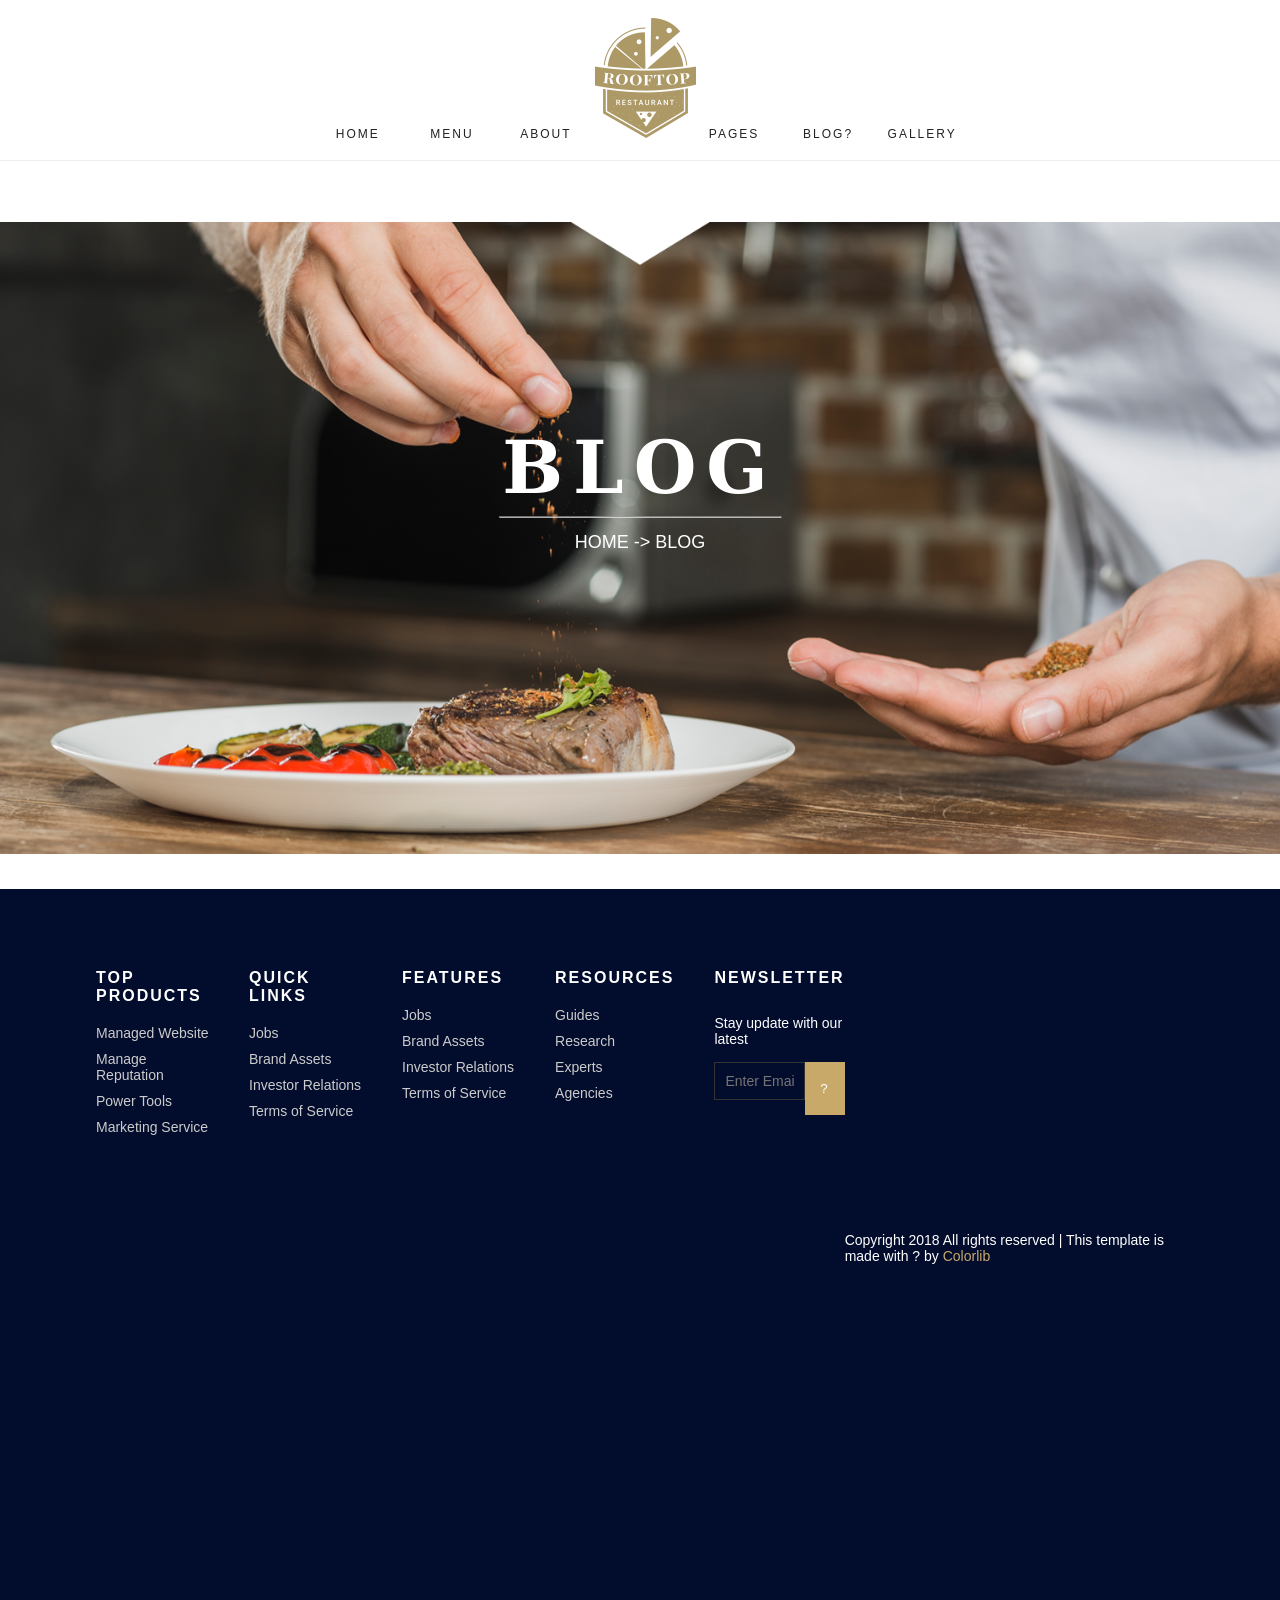
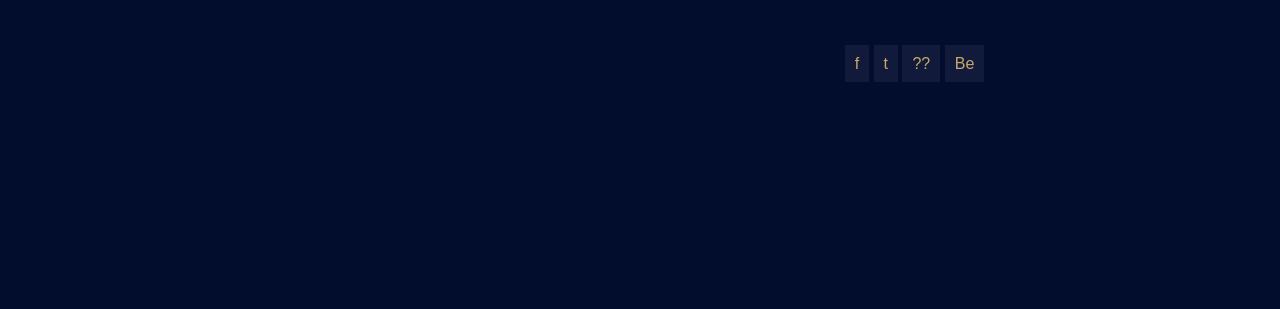
<file: blog.html>
<!DOCTYPE html>
<html lang="pt-br">
<head>
    <meta charset="UTF-8">
    <title>MENU</title>
    <link rel="stylesheet" href="style.css">
</head>
<body>
    
   <header>
        <ul>
            <li class="nav-btn"><a href="index.html" class="nav-link">Home</a></li>
            <li class="nav-btn"><a href="menu.html" class="nav-link">Menu</a></li>
            <li class="nav-btn"><a href="about.html" class="nav-link">About</a></li>
            <li id="nav-btn logo"><img src="img/logo.png" alt=""></li>
           <li class="nav-btn drop">
                <a href="#" class="nav-link">Pages</a>

        <ul id="dropdown">
            <li><a href="#">Elements</a></li>
            <li><a href="#">Contact</a></li>
        </ul>
            </li>
            <li class="nav-btn"><a href="blog.html" class="nav-link">Blog?</a></li>
            <li class="nav-btn"><a href="gallery.html" class="nav-link">Gallery</a></li>
        </ul>
    </header>

<section id="section01">

    <div class="roof">
        <h1>BLOG</h1>
        <hr class="hr1">
        <p id="fine">HOME -> BLOG</p>
    </div>
</section>


    <footer class="footer">
  <div class="container">

    <div class="footer-grid">
      
      <div>
        <h4>TOP PRODUCTS</h4>
        <ul>
          <li>Managed Website</li>
          <li>Manage Reputation</li>
          <li>Power Tools</li>
          <li>Marketing Service</li>
        </ul>
      </div>

      <div>
        <h4>QUICK LINKS</h4>
        <ul>
          <li>Jobs</li>
          <li>Brand Assets</li>
          <li>Investor Relations</li>
          <li>Terms of Service</li>
        </ul>
      </div>

      <div>
        <h4>FEATURES</h4>
        <ul>
          <li>Jobs</li>
          <li>Brand Assets</li>
          <li>Investor Relations</li>
          <li>Terms of Service</li>
        </ul>
      </div>

      <div>
        <h4>RESOURCES</h4>
        <ul>
          <li>Guides</li>
          <li>Research</li>
          <li>Experts</li>
          <li>Agencies</li>
        </ul>
      </div>

      <div class="newsletter">
        <h4>NEWSLETTER</h4>
        <p>Stay update with our latest</p>

        <div class="newsletter-box">
          <input type="email" placeholder="Enter Email Address">
          <button>?</button>
        </div>
      </div>

    </div>

    <div class="footer-bottom">
      <p>
        Copyright   2018 All rights reserved | This template is made with ? by
        <span>Colorlib</span>
      </p>

      <div class="social">
        <span>f</span>
        <span>t</span>
        <span>??</span>
        <span>Be</span>
      </div>
    </div>

  </div>
</footer>
</body>
</html>
    </body>
</file>
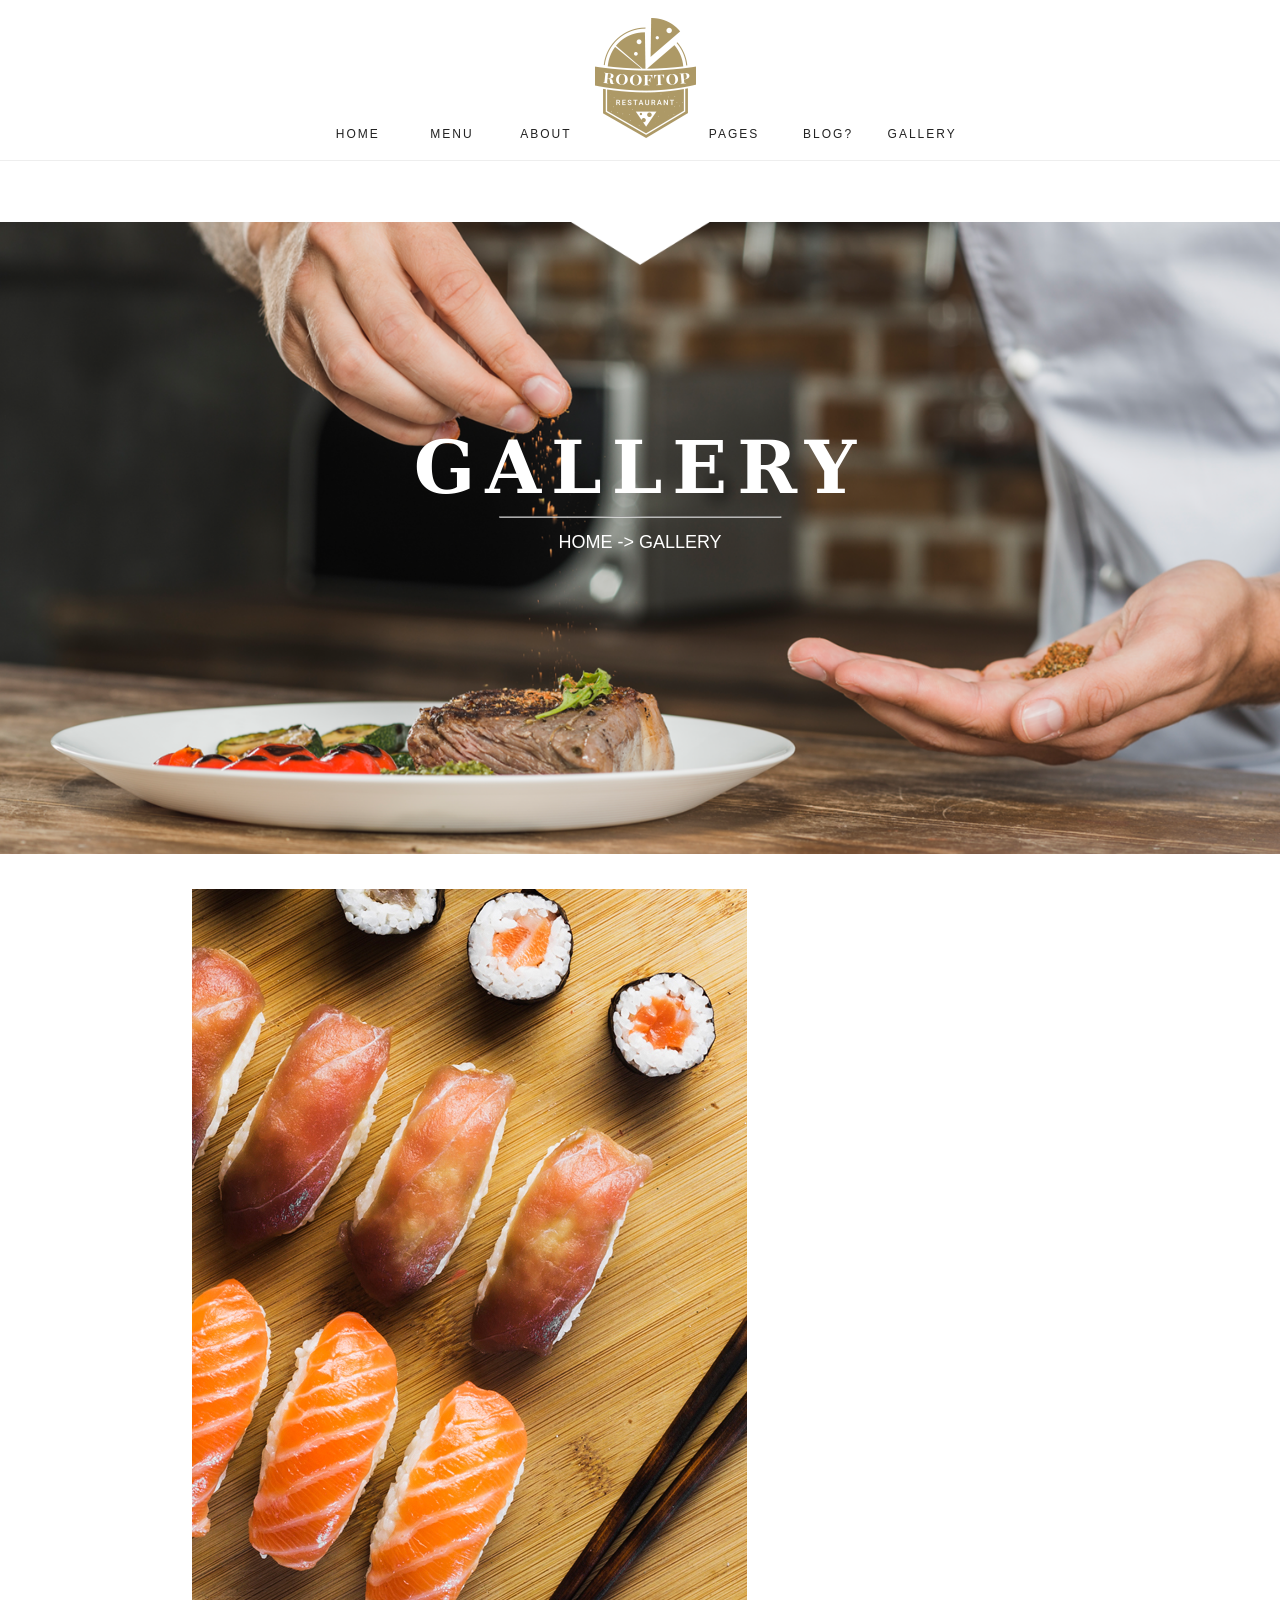
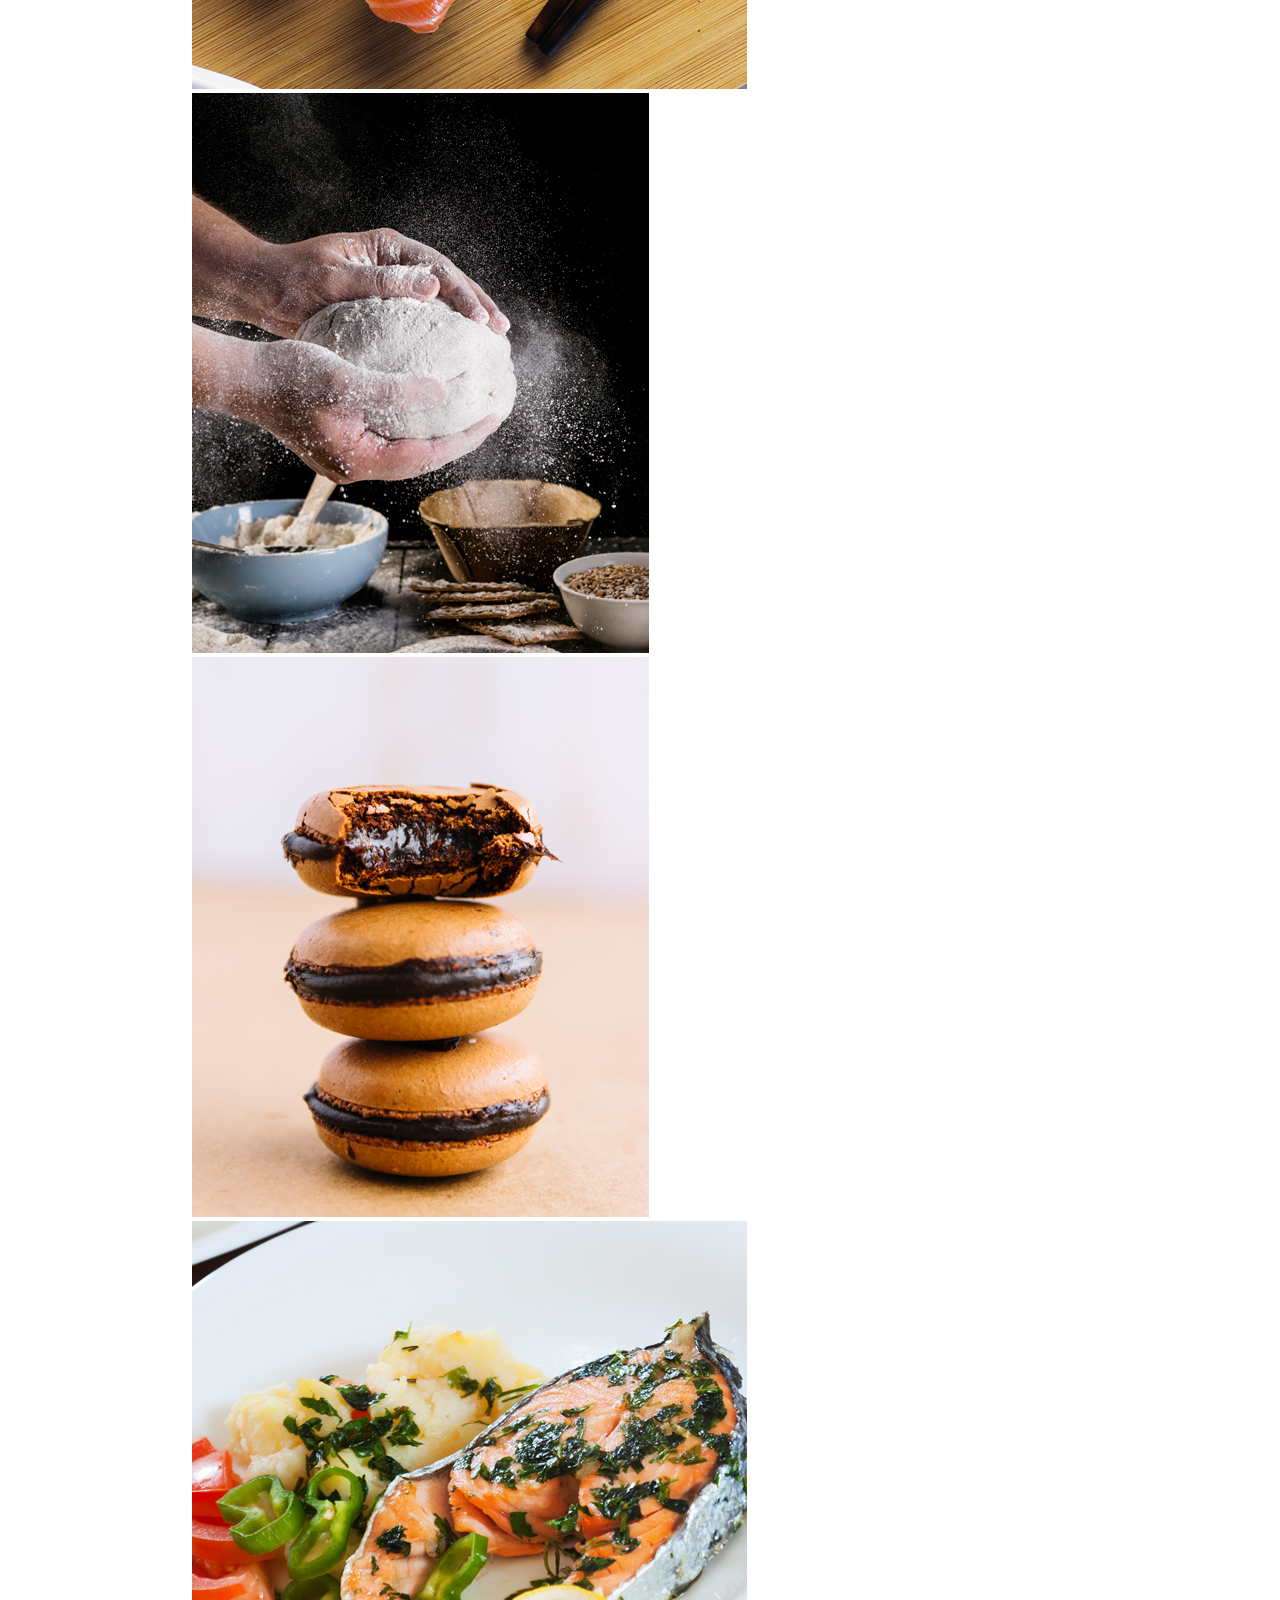
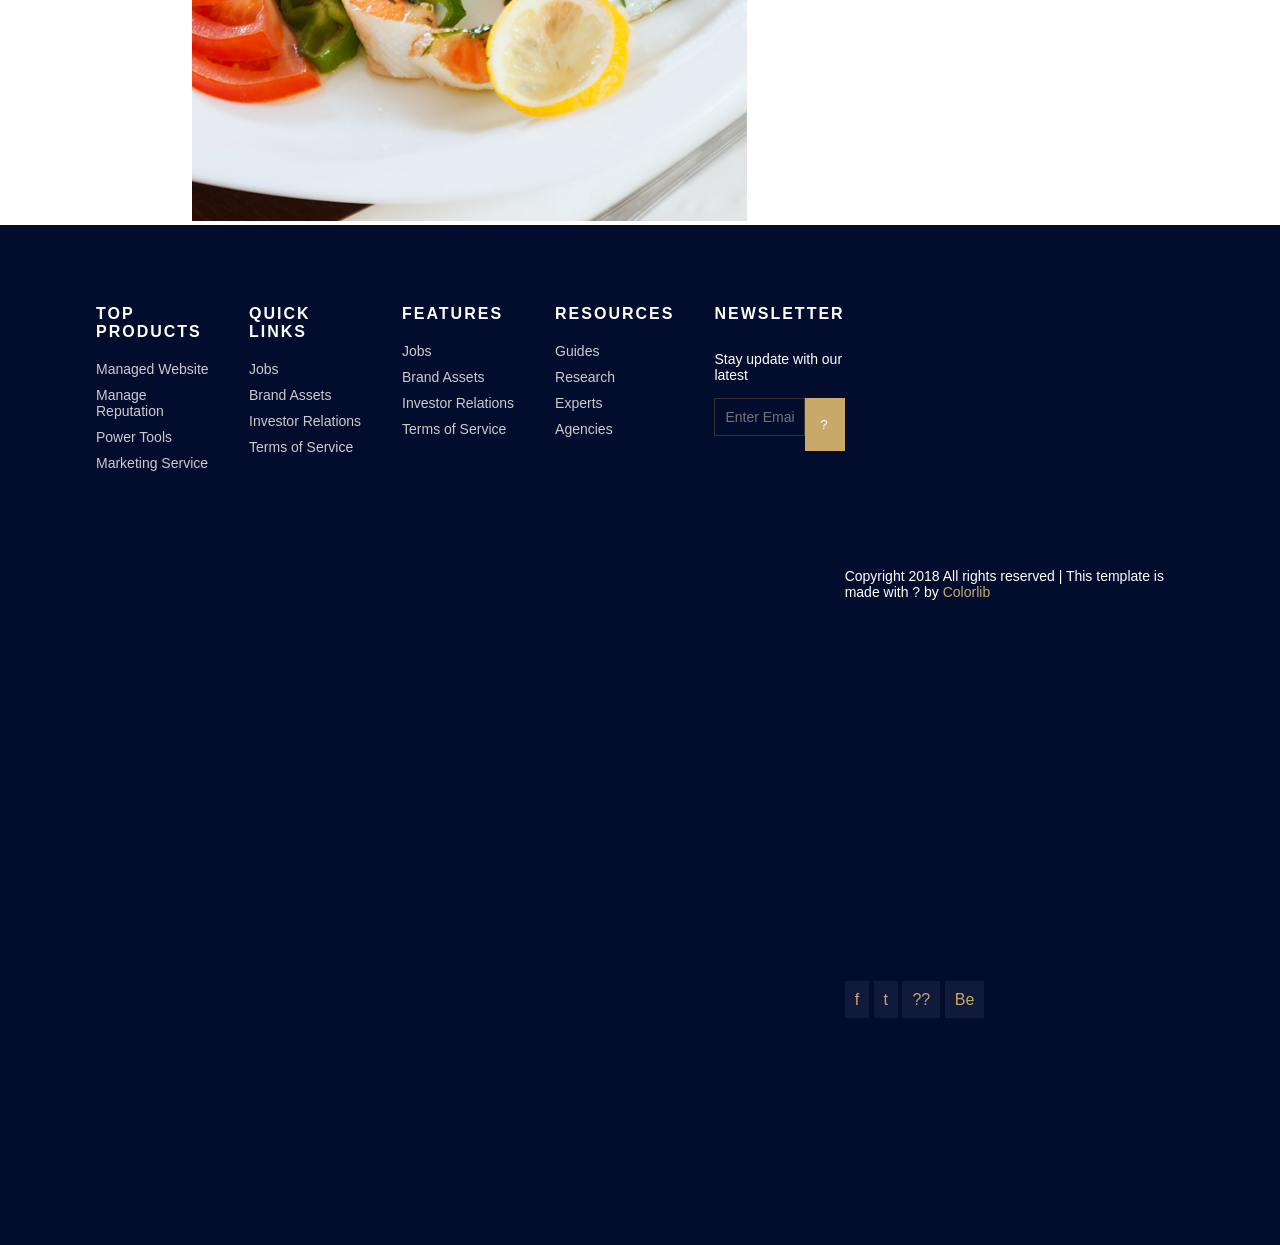
<file: gallery.html>
<!DOCTYPE html>
<html lang="pt-br">
<head>
    <meta charset="UTF-8">
    <title>MENU</title>
    <link rel="stylesheet" href="style.css">
</head>
<body>
    
   <header>
        <ul>
            <li class="nav-btn"><a href="index.html" class="nav-link">Home</a></li>
            <li class="nav-btn"><a href="menu.html" class="nav-link">Menu</a></li>
            <li class="nav-btn"><a href="about.html" class="nav-link">About</a></li>
            <li id="nav-btn logo"><img src="img/logo.png" alt=""></li>
           <li class="nav-btn drop">
                <a href="#" class="nav-link">Pages</a>

        <ul id="dropdown">
            <li><a href="#">Elements</a></li>
            <li><a href="#">Contact</a></li>
        </ul>
            </li>
            <li class="nav-btn"><a href="blog.html" class="nav-link">Blog?</a></li>
            <li class="nav-btn"><a href="gallery.html" class="nav-link">Gallery</a></li>
        </ul>
    </header>

<section id="section01">

    <div class="roof">
        <h1>GALLERY</h1>
        <hr class="hr1">
        <p id="fine">HOME -> GALLERY</p>
    </div>
</section>

<section id="section03">

    </section>

    <section id="section04">
        <div class="img01"> <img src="img/g1.jpg" alt=""></div>
        <div class="img03"><img src="img/g2.jpg" alt=""></div>
        <div class="img02"><img src="img/g3.jpg" alt=""></div>
        <div class="img04"><img src="img/g4.jpg" alt=""></div>
    </section>

    <footer class="footer">
  <div class="container">

    <div class="footer-grid">
      
      <div>
        <h4>TOP PRODUCTS</h4>
        <ul>
          <li>Managed Website</li>
          <li>Manage Reputation</li>
          <li>Power Tools</li>
          <li>Marketing Service</li>
        </ul>
      </div>

      <div>
        <h4>QUICK LINKS</h4>
        <ul>
          <li>Jobs</li>
          <li>Brand Assets</li>
          <li>Investor Relations</li>
          <li>Terms of Service</li>
        </ul>
      </div>

      <div>
        <h4>FEATURES</h4>
        <ul>
          <li>Jobs</li>
          <li>Brand Assets</li>
          <li>Investor Relations</li>
          <li>Terms of Service</li>
        </ul>
      </div>

      <div>
        <h4>RESOURCES</h4>
        <ul>
          <li>Guides</li>
          <li>Research</li>
          <li>Experts</li>
          <li>Agencies</li>
        </ul>
      </div>

      <div class="newsletter">
        <h4>NEWSLETTER</h4>
        <p>Stay update with our latest</p>

        <div class="newsletter-box">
          <input type="email" placeholder="Enter Email Address">
          <button>?</button>
        </div>
      </div>

    </div>

    <div class="footer-bottom">
      <p>
        Copyright   2018 All rights reserved | This template is made with ? by
        <span>Colorlib</span>
      </p>

      <div class="social">
        <span>f</span>
        <span>t</span>
        <span>??</span>
        <span>Be</span>
      </div>
    </div>

  </div>
</footer>
</body>
</html>
    </body>
</file>
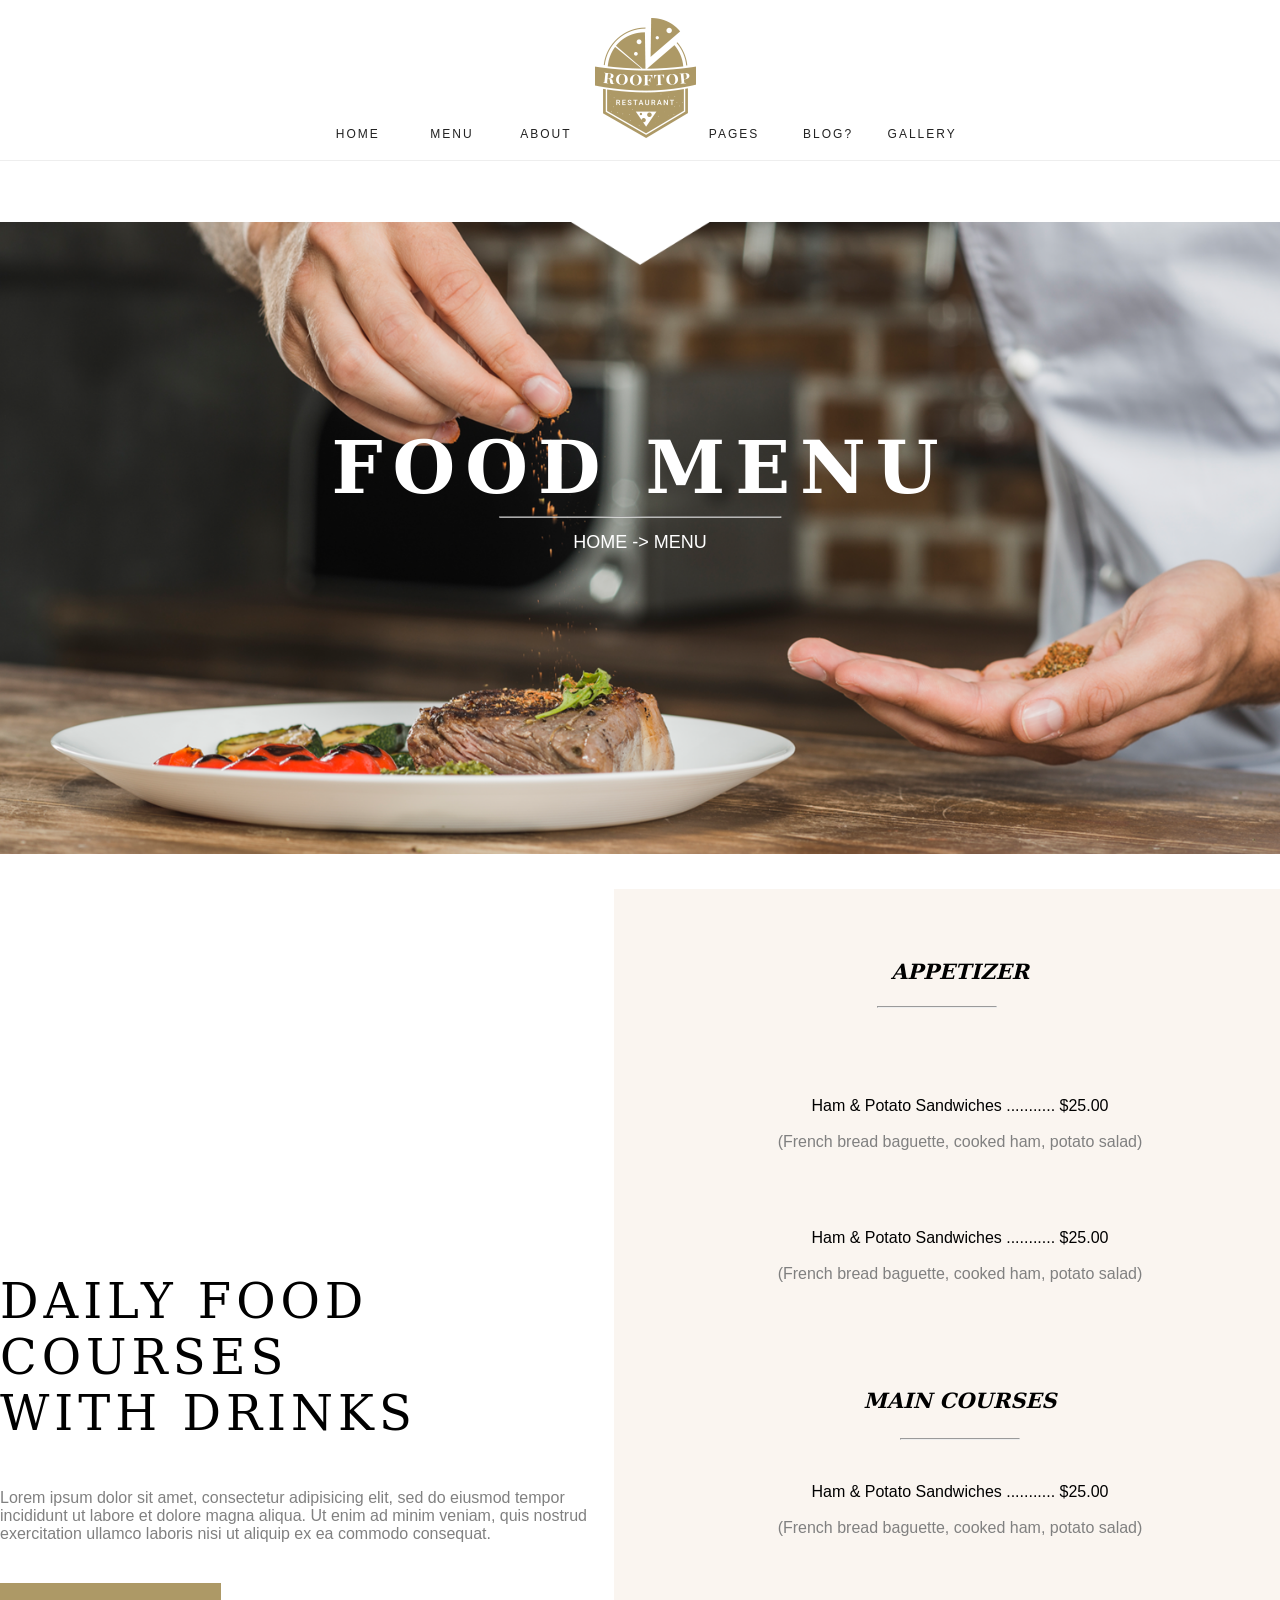
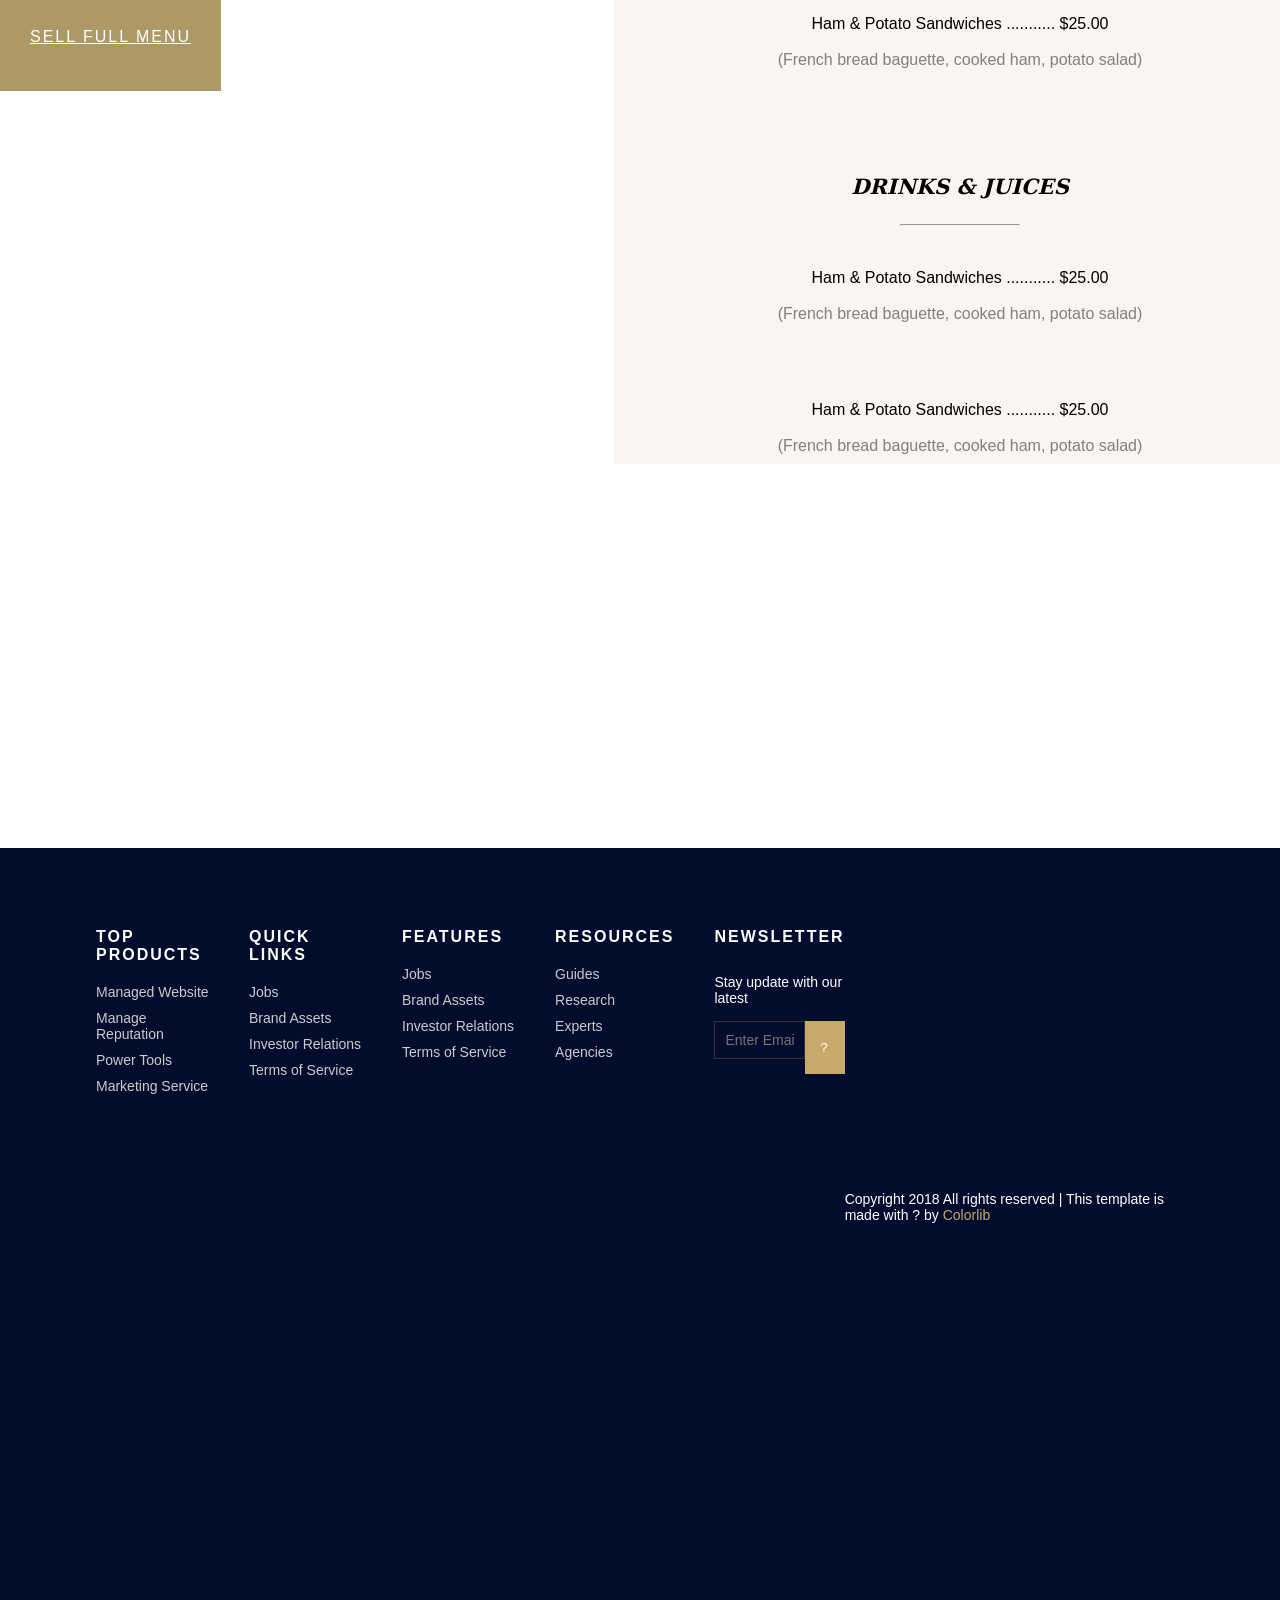
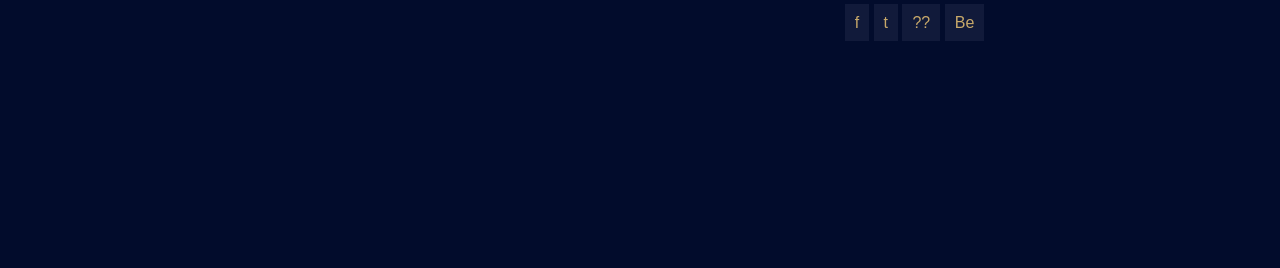
<file: menu.html>
<!DOCTYPE html>
<html lang="pt-br">
<head>
    <meta charset="UTF-8">
    <title>MENU</title>
    <link rel="stylesheet" href="style.css">
</head>
<body>
    
   <header>
        <ul>
            <li class="nav-btn"><a href="index.html" class="nav-link">Home</a></li>
            <li class="nav-btn"><a href="menu.html" class="nav-link">Menu</a></li>
            <li class="nav-btn"><a href="about.html" class="nav-link">About</a></li>
            <li id="nav-btn logo"><img src="img/logo.png" alt=""></li>
           <li class="nav-btn drop">
                <a href="#" class="nav-link">Pages</a>

        <ul id="dropdown">
            <li><a href="#">Elements</a></li>
            <li><a href="#">Contact</a></li>
        </ul>
            </li>
            <li class="nav-btn"><a href="blog.html" class="nav-link">Blog?</a></li>
            <li class="nav-btn"><a href="gallery.html" class="nav-link">Gallery</a></li>
        </ul>
    </header>

<section id="section01">

    <div class="roof">
        <h1>FOOD MENU</h1>
        <hr class="hr1">
        <p id="fine">HOME -> MENU</p>
    </div>
</section>

<section id="section02">
        <div id="menu">
            <article class="esquerdo">
                <h1>DAILY FOOD <br>
                    COURSES <br>
                    WITH DRINKS</h1>
                    <p class="p1">Lorem ipsum dolor sit amet, consectetur adipisicing elit, sed do eiusmod tempor incididunt ut labore et dolore magna aliqua. Ut enim ad minim veniam, quis nostrud exercitation ullamco laboris nisi ut aliquip ex ea commodo consequat.</p>
                    <a href="">SELL FULL MENU</a>
            </article>
            <article class="direito">
                <h2>Appetizer
                </h2>
                <hr class="hr2">
                <ul class="list">
                    <li>
                        <p class="menu-item">Ham & Potato Sandwiches ........... 
                            <span>$25.00</span>
                        </p>
                        <p class="menu2">(French bread baguette, cooked ham, potato salad)</p>
                    </li>
                </ul>
                <ul class="list2">
                    <li>
                        <p class="menu-item2">Ham & Potato Sandwiches ...........
                            <span>$25.00</span>
                        </p>
                        <p class="menu3">(French bread baguette, cooked ham, potato salad)</p>
                    </li>
                </ul>
                <h3> Main Courses
                </h3>
                <hr class="hr3">
                <ul class="list3">
                    <li>
                        <p class="menu-item3">Ham & Potato Sandwiches ........... 
                            <span>$25.00</span>
                        </p>
                        <p class="menu4">(French bread baguette, cooked ham, potato salad)</p>
                    </li>
                </ul>
                <ul class="list4">
                    <li>
                        <p class="menu-item4">Ham & Potato Sandwiches ........... 
                        <span>$25.00</span>
                        </p>
                        <p class="menu5">(French bread baguette, cooked ham, potato salad)</p>
                    </li>
                </ul>
                <h4>Drinks & Juices
                </h4>
                <hr class="hr4">
                <ul class="list5">
                        <li>
                            <p class="menu-item5">Ham & Potato Sandwiches ........... 
                                <span>$25.00</span>
                            </p>
                            <p class="menu6">(French bread baguette, cooked ham, potato salad)</p>
                        </li>
                 </ul>
                 <ul class="list6">
                    <li>
                        <p class="menu-item6">Ham & Potato Sandwiches ........... 
                                <span>$25.00</span>
                        </p>
                         <p class="menu7">(French bread baguette, cooked ham, potato salad)</p>
                    </li>
                 </ul>
            </article>
        </div>
    </section>
    <footer class="footer">
  <div class="container">

    <div class="footer-grid">
      
      <div>
        <h4>TOP PRODUCTS</h4>
        <ul>
          <li>Managed Website</li>
          <li>Manage Reputation</li>
          <li>Power Tools</li>
          <li>Marketing Service</li>
        </ul>
      </div>

      <div>
        <h4>QUICK LINKS</h4>
        <ul>
          <li>Jobs</li>
          <li>Brand Assets</li>
          <li>Investor Relations</li>
          <li>Terms of Service</li>
        </ul>
      </div>

      <div>
        <h4>FEATURES</h4>
        <ul>
          <li>Jobs</li>
          <li>Brand Assets</li>
          <li>Investor Relations</li>
          <li>Terms of Service</li>
        </ul>
      </div>

      <div>
        <h4>RESOURCES</h4>
        <ul>
          <li>Guides</li>
          <li>Research</li>
          <li>Experts</li>
          <li>Agencies</li>
        </ul>
      </div>

      <div class="newsletter">
        <h4>NEWSLETTER</h4>
        <p>Stay update with our latest</p>

        <div class="newsletter-box">
          <input type="email" placeholder="Enter Email Address">
          <button>?</button>
        </div>
      </div>

    </div>

    <div class="footer-bottom">
      <p>
        Copyright   2018 All rights reserved | This template is made with ? by
        <span>Colorlib</span>
      </p>

      <div class="social">
        <span>f</span>
        <span>t</span>
        <span>??</span>
        <span>Be</span>
      </div>
    </div>

  </div>
</footer>
</body>
</html>
    </body>
</file>
<file: style.css>
*{ box-sizing: border-box;
margin: 0;
font-family: "Roboto", sans-serif;}

header{text-align: center;
background-color: white;
position: sticky;
top: 0;
z-index: 99;

margin-bottom: 2%;}

header li{ 
display: inline-block;
width: 7%;
;}

#section01{ height: 78vh;
    position: relative;
background-image: url(img/header-bg.png);
background-size: contain;
background-repeat: no-repeat;
background-position: center;}

ul{ padding: 0;}

#logo img{ width: 66.81px;
height: 79.38px;}

#logo{ width: 20%;
    vertical-align: middle;
    padding: 1%;}

.gold{ color: rgba(139, 139, 12, 0.87);}


.texto h1{
    font-size: 60px;
}

.textp p{
    font-size: 18px;

}
p{
    color: white;
    font-family: "Roboto" , sans-serif ;
    padding: 8px 0px 0px;
    margin: 0px;
}


.texto{
    position: absolute;
    top: 50%;
    left: 70%;
    transform: translate(-50%, -50%);
    color: white;
    text-align: center
}

.hr1{
    width: 22%;
    position: absolute;
    color: white;
    opacity: 70%;
    position: absolute;
    top: 47%;
    left: 50%;
    transform: translate(-50%, -50%);

}

#section01 h1{
    color: white;
    font-family: "Playfair Display" , "Serif";
    font-size: 72px;
    position: absolute;
    top: 40%;
    left: 50%;
    transform: translate(-50%, -50%);
    letter-spacing: 10px;
}

#fine{position: absolute;
    top: 50%;
    left: 50%;
    transform: translate(-50%, -50%);
color: white;
font-size: 18px;}

#menu area{
    background-image: url(img/header-bg.png);
    height: 78vh;
    position: relative;
    background-size: contain;
    background-repeat: no-repeat;
    background-position: center;
}

.direito{
    display: inline-block;
    background-color: #faf5f0;
    height: 1175px;
    width: 54%;
    position: absolute;
}

.esquerdo{
    display: inline-block;
    width: 48%;
    height: 1175px;
    margin-top: 30%;
}

#section04{
    width: 70%;
    margin: auto;
}

.img01{display: inline-block;}
.img02{display: inline-block;}
.img03{display: inline-block;}
.img04{display: inline-block;}

.drop{ position: relative;}

#dropdown{
    list-style: none;
    padding: 0;
    position: absolute;
    background-color: white;
    width: 150%;
    height: 15vh;
    top: 100%;
    z-index: -10;
    padding-top: 5vh;
    opacity: 0;
}

#dropdown li{
    height: 5vh;
}

.drop:hover #dropdown{
    opacity: 1;
    z-index: 10;
}

.img01:hover .mais{
    transform: rotate(90deg), translate(-50%, -50%);
    top: 50%;
    opacity: 1;
}

.mais{
    position: absolute;
    opacity: 0;
    left: 50%;
    top: 30%;
    transform: translate(-50%, -50%);
}

.mais svg{
    width: 40px;
    fill: white;
}

#section02 h1{
    
    font-family: "Playfair Display" , "Serif";
    font-size: 48px;
    font-weight: 100;
    letter-spacing: 5px;
    margin-bottom: 40px;
}
#cardapio{
    width: 60%;
    margin: auto;
    position: relative;
}

.p1{ color: grey;}

#section02 h2{
    font-family: "Playfair Display" , "Serif";
    font-size: 21px;
    margin-bottom: 5px;
    padding: 20px;
    text-transform: uppercase;
    font-style: italic;
    position: relative;
    margin: 50px;
    text-align: center;
}
.hr2{
    width: 120px;
    position: absolute;
    left: 38%;
    top: 10%;
    transform: translate(-50,-50%);
    background: rgba(0, 0, 0, 0.2);
}

.menu-item{
    color: black;
    margin-bottom: 10px;
    font-weight: 500;
    text-align: center;
}
.menu-item2{
    color: black;
    margin-bottom: 10px;
    font-weight: 500;
    text-align: center;
}
.menu2{
    color: black;
    text-align: center;
    color: gray;
}
.menu3{
    color: gray;
    text-align: center;
}

.list{
    padding: 35px;
}
.list2{
    padding: 35px;
}

.list li {
    list-style: none;
}
.list2 li{
    list-style: none;
}

.esquerdo a{
    line-height: 48px;
    padding: 30px;
    border-radius: 0px;
    background: #ad9966;
    border: #ad9966;
    color: #fff;
    display: inline-block;
    font-weight: normal;
    position: relative;
    letter-spacing: 2px;
    transition: all 0.4s ease 0s;
    cursor: pointer;
    margin-top: 40px;
}

.view-menu{
    color: black;
    background: url(img/view-menu-bg.png) no-repeat center;
    left: 0;
}
.view-menu p{
    text-transform: uppercase;
    font-size: 13px;
    transition: all 0.4s ease 0s;
}

#section02 h3{
    font-family: "Playfair Display" , "Serif";
    font-size: 21px;
    margin-bottom: 5px;
    padding: 20px;
    text-transform: uppercase;
    font-style: italic;
    position: relative;
    margin-top: 50px;
    text-align: center;
}
.hr3{
    width: 120px;
    background: rgba(0, 0, 0, 0.2);
    height: 1px;
    margin: auto;
    text-align: center;
}
.list3{
    padding: 35px;
}
.list3 li{
    list-style: none;
}
.menu-item3{
    color: black;
    margin-bottom: 10px;
    font-weight: 500;
    text-align: center;
}
.menu4{
    color: gray;
    text-align: center;
}

.list4{
    padding: 35px;
}
.list4 li{
    list-style: none;
}
.menu-item4{
    color: black;
    margin-bottom: 10px;
    font-weight: 500;
    text-align: center;
}
.menu5{
    color: gray;
    text-align: center;
}

#section02 h4{
    font-family: "Playfair Display" , "Serif";
    font-size: 21px;
    margin-bottom: 5px;
    padding: 20px;
    text-transform: uppercase;
    font-style: italic;
    position: relative;
    margin-top: 50px;
    text-align: center;
}
.hr4{
    width: 120px;
    background: rgba(0, 0, 0, 0.2);
    height: 1px;
    margin: auto;
    text-align: center;
}
.list5{
    padding: 35px;
}
.list5 li{
    list-style: none;
}
.menu-item5{
    color: black;
    margin-bottom: 10px;
    font-weight: 500;
    text-align: center;
}
.menu6{
    color: gray;
    text-align: center;
}
.list6{
    padding: 35px;
}
.list6 li{
    list-style: none;
}
.menu-item6{
    color: black;
    margin-bottom: 10px;
    font-weight: 500;
    text-align: center;
}
.menu7{
    color: gray;
    text-align: center;
}

.esquedo2{
    display: inline-block;
    background-color: #faf5f0;
    height: 1175px;
    width: 54%;
    position: absolute;
}

* {
  margin: 0;
  padding: 0;
  box-sizing: border-box;
  font-family: sans-serif;
}

body {
  background: #fff;
}

.container {
  display: flex;
  min-height: 100vh;
}


.form-section {
  width: 50%;
  background: #dcd6d1;
  padding: 60px;
}

form {
  max-width: 500px;
}

input, select, textarea {
  width: 100%;
  padding: 14px;
  margin-bottom: 15px;
  border: none;
  background: #eee;
  font-size: 14px;
}

textarea {
  height: 150px;
  resize: none;
}

.row {
  display: flex;
  gap: 15px;
}

button {
  background: black;
  color: white;
  padding: 15px 30px;
  border: none;
  cursor: pointer;
  letter-spacing: 2px;
}

/* RIGHT SIDE */
.text-section {
  width: 50%;
  padding: 80px;
  display: flex;
  flex-direction: column;
  justify-content: center;
}

.text-section h1 {
  font-family: serif;
  font-size: 48px;
  letter-spacing: 5px;
  line-height: 1.4;
  margin-bottom: 30px;
}
.text-section h5 {
  font-family: serif;
  font-size: 48px;
  letter-spacing: 5px;
  line-height: 1.4;
  margin-bottom: 30px;
}

.text-section p {
  max-width: 400px;
  color: #555;
  line-height: 1.6;
}

* {
  margin: 0;
  padding: 0;
  box-sizing: border-box;
}

body {
  font-family: sans-serif;
}

.quotes-section {
  display: flex;
  min-height: 100vh;
}

/* LEFT SIDE */
.quotes-text {
  width: 50%;
  background: #e9e9e9;
  padding: 80px;
  display: flex;
  flex-direction: column;
  justify-content: center;
}

.quotes-text h5 {
  font-family: serif;
  font-size: 48px;
  letter-spacing: 6px;
  margin-bottom: 30px;
}
.quotes-text h6 {
  font-family: serif;
  font-size: 48px;
  letter-spacing: 6px;
  margin-bottom: 30px;
}

.quotes-text p {
  color: #666;
  line-height: 1.8;
  max-width: 500px;
  margin-bottom: 40px;
}

.signature {
  font-family: cursive;
  font-size: 28px;
}


.quotes-image {
  width: 50%;
  background: url(img/chefs-quotes.jpg) center/cover no-repeat;
}

.menu-section {
  height: 100vh;

  
  background: url() center/cover no-repeat;
   position: absolute;

   transform: translate(-505, -50%);
}



body {
  margin: 0;
  font-family: Arial, sans-serif;
}

.footer {
  background: #020c2c;
  color: #ccc;
  padding: 80px 0 40px;
}

.container {
  width: 85%;
  margin: auto;
}

.footer-grid {
  display: grid;
  grid-template-columns: repeat(5, 1fr);
  gap: 40px;
}

.footer h4 {
  color: #fff;
  margin-bottom: 20px;
  font-size: 16px;
  letter-spacing: 2px;
}

.footer ul {
  list-style: none;
  padding: 0;
}

.footer ul li {
  margin-bottom: 10px;
  font-size: 14px;
  cursor: pointer;
}

.footer ul li:hover {
  color: #c8a96a;
}

/* newsletter */
.newsletter p {
  font-size: 14px;
  margin-bottom: 15px;
}

.newsletter-box {
  display: flex;
}

.newsletter-box input {
  padding: 10px;
  border: none;
  outline: none;
  width: 70%;
  background: transparent;
  border: 1px solid #333;
  color: #fff;
}

.newsletter-box button {
  background: #c8a96a;
  border: none;
  padding: 10px 15px;
  cursor: pointer;
  color: #fff;
}

/* bottom */
.footer-bottom {
  margin-top: 60px;
  display: flex;
  justify-content: space-between;
  align-items: center;
  flex-wrap: wrap;
}

.footer-bottom p {
  font-size: 14px;
}

.footer-bottom span {
  color: #c8a96a;
}

.social span {
  padding: 10px;
  background: #111a3a;
  color: #c8a96a;
  text-align: left;
  margin-top: -20px;
}
header a {
    color: black;
    text-decoration: none;
    font-weight: 500;
}

header a:hover {
    color: #c8a96a;
}
.lateral:hover .viewmenu {
    transform: rotate(0deg)
}




.lateral {
    background: url(img/view-menu-bg.png);
    position: fixed;
    background-repeat: no-repeat;
    background-position: left;
    top: 52.5%;
    height: 180px;
    line-height: 180px;
    text-align: center;
    font-size: 13px;
    width: 92px;
}

.viewmenu {
    display: inline-block;
    width: 92px;
    text-align: center;
    transform: rotate(90deg);

    transition: 0.5s;

}

.lateral2 {
    background: url(img/);
    position: fixed;
    background-repeat: no-repeat;
    background-position: right;
    top: 52.5%;
    height: 180px;
    right: 0vh;
    width: 92px;
    line-height: 180px;
}

.bookatable {
    font-size: 13px;
    letter-spacing: 0;
    display: inline-block;
    width: 92px;
    text-align: center;
    transform: rotate(-90deg);
    transition: 0.5s;
}

.cor {
    color: black;
}

.lateral2:hover .bookatable {
    transform: rotate(0)
}
#dropdown {
    position: absolute;
    background: white;
    width: 150px;
    top: 100%;
    left: 0;

    display: flex;
    flex-direction: column; 

    opacity: 0;
    z-index: -1;
    transition: 0.3s;
}

#dropdown li {
    width: 100%;
    padding: 10px;
    text-align: left;
}

#dropdown li a {
    color: black;
    text-decoration: none;
}


.drop:hover #dropdown {
    opacity: 1;
    z-index: 10;
}

header {
    position: sticky;
    top: 0;
    background: white;
    z-index: 999;
    padding: 18px 0;
    border-bottom: 1px solid #eee;
}


.nav {
    display: flex;
    justify-content: center;
    align-items: center;
    list-style: none;
}


.nav li {
    margin: 0 20px;
    position: relative;
}


.nav-link {
    font-family: "Roboto", sans-serif;
    font-size: 12px;
    font-weight: 500;
    letter-spacing: 2px;
    text-transform: uppercase;

    color: #222;
    text-decoration: none;

    position: relative;
    padding: 5px 0;

    transition: color 0.3s ease;
}


.nav-link::after {
    content: "";
    position: absolute;
    width: 0%;
    height: 2px;
    background: #c8a96a;
    left: 0;
    bottom: 0;
    transition: 0.3s ease;
}


.nav-link:hover {
    color: #c8a96a;
}

.nav-link:hover::after {
    width: 100%;
}

#logo img {
    width: 70px;
    display: block;
}


.dropdown {
    position: absolute;
    top: 120%;
    left: 0;
    background: white;
    width: 170px;

    display: flex;
    flex-direction: column;

    opacity: 0;
    transform: translateY(10px);
    z-index: -1;

    transition: all 0.3s ease;
}


.dropdown li {
    padding: 12px 15px;
}

.dropdown li a {
    color: #222;
    text-decoration: none;
    font-size: 12px;
    letter-spacing: 1px;
}


.dropdown li:hover {
    background: #f8f8f8;
}


.drop:hover .dropdown {
    opacity: 1;
    transform: translateY(0);
    z-index: 10;
}
</file>
